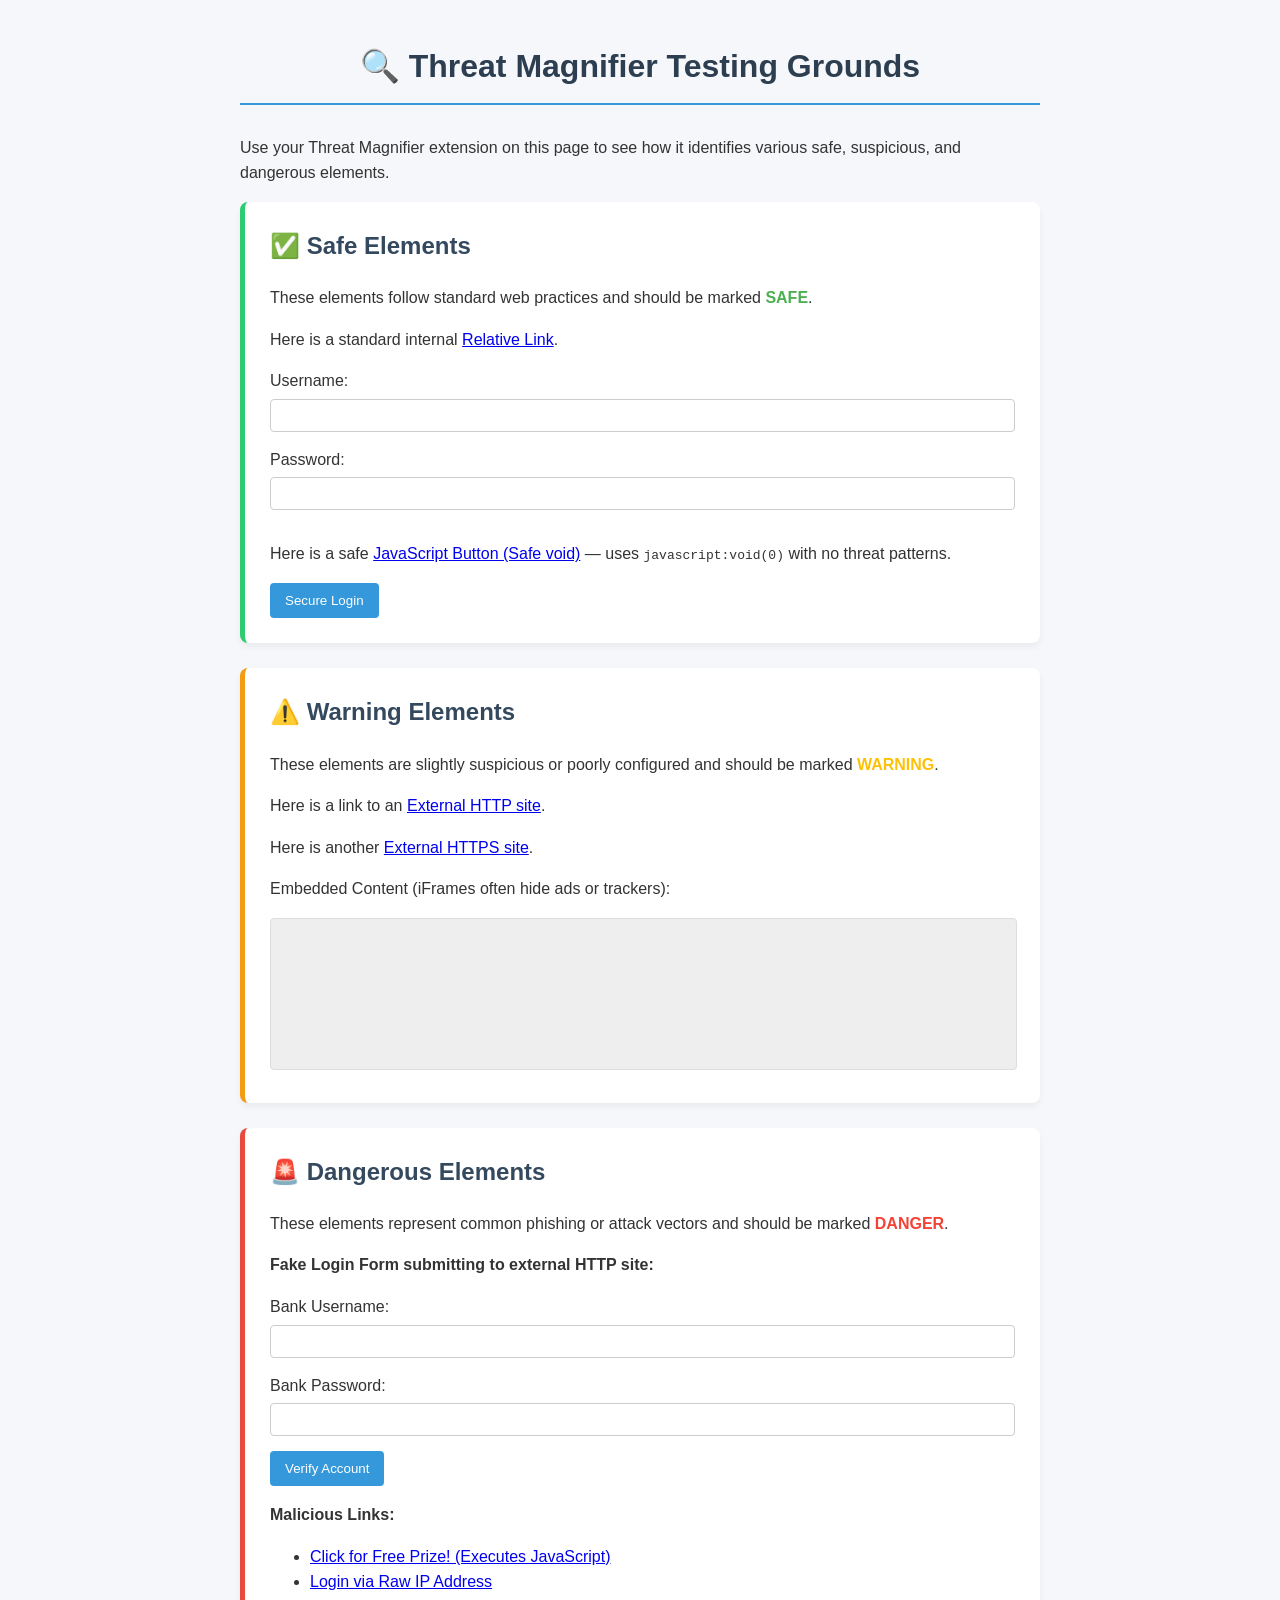
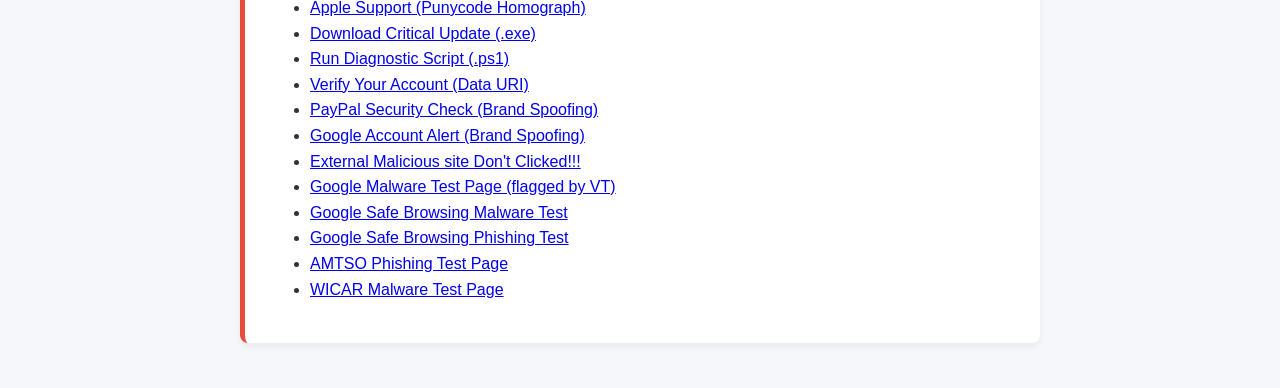
<file: threat-magnifier-test-site/index.html>
<!DOCTYPE html>
<html lang="en">

<head>
    <meta charset="UTF-8">
    <meta name="viewport" content="width=device-width, initial-scale=1.0">
    <title>Threat Magnifier Testing Grounds</title>
    <style>
        body {
            font-family: 'Segoe UI', Roboto, Helvetica, Arial, sans-serif;
            line-height: 1.6;
            color: #333;
            max-width: 800px;
            margin: 0 auto;
            padding: 20px;
            background-color: #f5f7fa;
        }

        h1 {
            color: #2c3e50;
            text-align: center;
            margin-bottom: 30px;
            border-bottom: 2px solid #3498db;
            padding-bottom: 10px;
        }

        .section {
            background: white;
            padding: 25px;
            margin-bottom: 25px;
            border-radius: 8px;
            box-shadow: 0 4px 6px rgba(0, 0, 0, 0.05);
        }

        h2 {
            color: #34495e;
            margin-top: 0;
        }

        .safe-demo {
            border-left: 5px solid #2ecc71;
        }

        .warning-demo {
            border-left: 5px solid #f39c12;
        }

        .danger-demo {
            border-left: 5px solid #e74c3c;
        }

        /* Some basic styling for elements within sections */
        input[type="text"],
        input[type="password"] {
            padding: 8px;
            margin: 5px 0 15px 0;
            border: 1px solid #ccc;
            border-radius: 4px;
            width: 100%;
            box-sizing: border-box;
        }

        button[type="submit"] {
            background-color: #3498db;
            color: white;
            padding: 10px 15px;
            border: none;
            border-radius: 4px;
            cursor: pointer;
        }

        button[type="submit"]:hover {
            background-color: #2980b9;
        }

        iframe {
            width: 100%;
            height: 150px;
            border: 1px solid #ddd;
            border-radius: 4px;
            background: #eee;
        }

        .hidden-link {
            display: none;
        }

        .invisible-link {
            visibility: hidden;
        }
    </style>
</head>

<body>

    <h1>🔍 Threat Magnifier Testing Grounds</h1>
    <p>Use your Threat Magnifier extension on this page to see how it identifies various safe, suspicious, and dangerous
        elements.</p>

    <!-- SECTION 1: SAFE ELEMENTS -->
    <div class="section safe-demo">
        <h2>✅ Safe Elements</h2>
        <p>These elements follow standard web practices and should be marked <strong
                style="color: #4CAF50;">SAFE</strong>.</p>

        <p>Here is a standard internal <a href="/about.html">Relative Link</a>.</p>

        <form action="/login" method="POST">
            <label for="safe-username">Username:</label>
            <input type="text" id="safe-username" name="username">

            <label for="safe-password">Password:</label>
            <input type="password" id="safe-password" name="password">
            <!-- for testing-->

            <p>Here is a safe <a href="javascript:void(0)" onclick="alert('I am a safe click handler!')">JavaScript
                    Button (Safe void)</a> — uses <code>javascript:void(0)</code> with no threat patterns.</p>

            <button type="submit">Secure Login</button>
        </form>
    </div>

    <!-- SECTION 2: WARNING ELEMENTS -->
    <div class="section warning-demo">
        <h2>⚠️ Warning Elements</h2>
        <p>These elements are slightly suspicious or poorly configured and should be marked <strong
                style="color: #FFC107;">WARNING</strong>.</p>

        <p>Here is a link to an <a href="http://example.com" target="_blank">External HTTP site</a>.</p>
        <p>Here is another <a href="https://example.org" target="_blank">External HTTPS site</a>.</p>


        <p>Embedded Content (iFrames often hide ads or trackers):</p>
        <iframe src="about:blank" title="Empty Test iFrame"></iframe>
    </div>

    <!-- SECTION 3: DANGEROUS ELEMENTS -->
    <div class="section danger-demo">
        <h2>🚨 Dangerous Elements</h2>
        <p>These elements represent common phishing or attack vectors and should be marked <strong
                style="color: #F44336;">DANGER</strong>.</p>

        <form action="http://evil-phishing-site.com/steal-data" method="POST">
            <p><strong>Fake Login Form submitting to external HTTP site:</strong></p>
            <label for="danger-username">Bank Username:</label>
            <input type="text" id="danger-username" name="userid">
            <label for="danger-password">Bank Password:</label>
            <input type="password" id="danger-password" name="pin">
            <button type="submit">Verify Account</button>
        </form>

        <p><strong>Malicious Links:</strong></p>
        <ul>
            <li><a href="javascript:alert('XSS Attack Execution!');">Click for Free Prize! (Executes JavaScript)</a>
            </li>
            <li><a href="http://192.168.1.100/login">Login via Raw IP Address</a></li>

            <li><a href="https://xn--pple-43d.com">Apple Support (Punycode Homograph)</a></li>

            <li><a href="https://example.com/update.exe">Download Critical Update (.exe)</a></li>

            <li><a href="https://example.com/script.ps1">Run Diagnostic Script (.ps1)</a></li>

            <li><a href="data:text/html,<h1>Fake Login</h1><input placeholder='Password'>">Verify Your Account (Data
                    URI)</a></li>

            <li><a href="https://paypal-secure.evil.net/login">PayPal Security Check (Brand Spoofing)</a></li>

            <li><a href="https://google-verify.phishing.com/alert">Google Account Alert (Brand Spoofing)</a></li>
            <li><a href="http://185.117.153.176/upload/_dispatch.php" target="_blank">External Malicious site Don't
                    Clicked!!!</a>
            </li>

            <!-- High community score malicious URLs on VirusTotal -->
            <li><a href="http://malware.testing.google.test/testing/malware/" target="_blank"
                    rel="noopener noreferrer">Google Malware Test Page (flagged by VT)</a></li>
            <li><a href="https://testsafebrowsing.appspot.com/s/malware.html" target="_blank"
                    rel="noopener noreferrer">Google Safe Browsing Malware Test</a></li>
            <li><a href="https://testsafebrowsing.appspot.com/s/phishing.html" target="_blank"
                    rel="noopener noreferrer">Google Safe Browsing Phishing Test</a></li>
            <li><a href="http://amtso.org/check-desktop-phishing-page/" target="_blank" rel="noopener noreferrer">AMTSO
                    Phishing Test Page</a></li>
            <li><a href="http://www.wicar.org/test-malware.html" target="_blank" rel="noopener noreferrer">WICAR Malware
                    Test Page</a></li>
        </ul>
    </div>

</body>

</html>
</file>
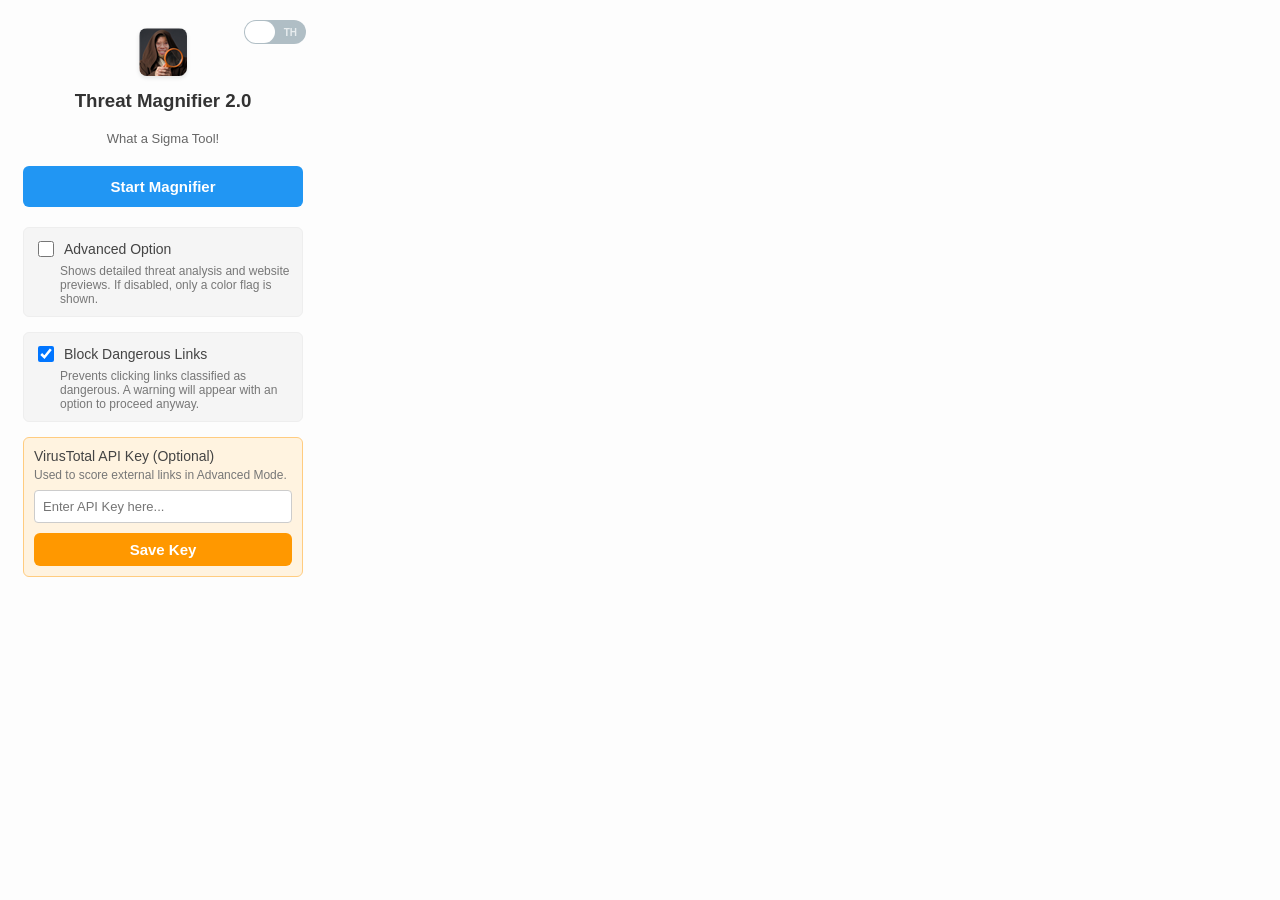
<file: threat-magnifier-extension/popup.html>
<!DOCTYPE html>
<html>

<head>
    <meta charset="UTF-8">
    <style>
        body {
            width: 280px;
            padding: 15px;
            font-family: 'Segoe UI', Tahoma, Geneva, Verdana, sans-serif;
            text-align: left;
            background: #fdfdfd;
            position: relative;
        }

        h3 {
            margin-top: 0;
            color: #333;
            text-align: center;
        }

        p.desc {
            font-size: 13px;
            color: #666;
            margin-bottom: 20px;
            text-align: center;
        }

        button {
            padding: 12px 20px;
            font-size: 15px;
            font-weight: bold;
            cursor: pointer;
            background: #2196F3;
            color: white;
            border: none;
            border-radius: 6px;
            transition: background 0.2s;
            width: 100%;
            margin-bottom: 20px;
        }

        button:hover {
            background: #1976D2;
        }

        button.active {
            background: #f44336;
        }

        button.active:hover {
            background: #d32f2f;
        }

        .option-group {
            margin-bottom: 15px;
            background: #f5f5f5;
            padding: 10px;
            border-radius: 6px;
            border: 1px solid #eee;
        }

        .api-key-group {
            margin-bottom: 15px;
            background: #fff3e0;
            padding: 10px;
            border-radius: 6px;
            border: 1px solid #ffcc80;
        }

        .api-input {
            width: 100%;
            padding: 8px;
            margin-top: 8px;
            border: 1px solid #ccc;
            border-radius: 4px;
            box-sizing: border-box;
            font-size: 13px;
        }

        .option-label {
            display: flex;
            align-items: center;
            font-size: 14px;
            font-weight: 500;
            cursor: pointer;
            color: #444;
        }

        .option-label input {
            margin-right: 10px;
            width: 16px;
            height: 16px;
        }

        .option-desc {
            font-size: 12px;
            color: #777;
            margin-top: 4px;
            margin-left: 26px;
        }

        .language-corner {
            position: absolute;
            top: 12px;
            right: 12px;
            display: flex;
            align-items: center;
            justify-content: center;
        }

        .language-switch {
            position: relative;
            display: inline-block;
            width: 62px;
            height: 24px;
        }

        .language-switch input {
            opacity: 0;
            width: 0;
            height: 0;
        }

        .language-slider {
            position: absolute;
            cursor: pointer;
            top: 0;
            left: 0;
            right: 0;
            bottom: 0;
            background-color: #b0bec5;
            transition: .2s;
            border-radius: 24px;
            color: #fff;
            font-size: 10px;
            font-weight: 700;
            overflow: hidden;
        }

        .language-slider:before {
            position: absolute;
            content: "";
            height: 22px;
            width: 30px;
            left: 1px;
            top: 1px;
            background-color: #fff;
            transition: .2s;
            border-radius: 14px;
            z-index: 3;
        }

        .switch-label-en,
        .switch-label-th {
            position: absolute;
            top: 50%;
            transform: translateY(-50%);
            z-index: 1;
            user-select: none;
            pointer-events: none;
        }

        .switch-label-en {
            left: 9px;
        }

        .switch-label-th {
            right: 9px;
            opacity: 0.7;
        }

        .language-switch input:checked+.language-slider {
            background-color: #90a4ae;
        }

        .language-switch input:checked+.language-slider:before {
            transform: translateX(30px);
        }

        .language-switch input:checked+.language-slider .switch-label-en {
            opacity: 0.7;
        }

        .language-switch input:checked+.language-slider .switch-label-th {
            opacity: 1;
        }
    </style>
</head>

<body>
    <div style="text-align: center; margin-bottom: 10px; margin-top: 5px;">
        <img src="icons/icon-48.png" alt="Logo"
            style="width: 48px; height: 48px; border-radius: 8px; box-shadow: 0 2px 4px rgba(0,0,0,0.1);">
    </div>
    <h3 id="titleText" style="margin-top: 5px;">Threat Magnifier 2.0</h3>
    <p class="desc" id="descText">What a Sigma Tool!</p>

    <button id="toggleBtn">Start Magnifier</button>

    <div class="language-corner">
        <label class="language-switch" for="languageToggle">
            <input type="checkbox" id="languageToggle">
            <span class="language-slider">
                <span class="switch-label-en">EN</span>
                <span class="switch-label-th">TH</span>
            </span>
        </label>
    </div>

    <div class="option-group">
        <label class="option-label">
            <input type="checkbox" id="advancedToggle">
            <span id="advancedLabel">Advanced Option</span>
        </label>
        <div class="option-desc" id="advancedDesc">Shows detailed threat analysis and website previews. If disabled,
            only a color flag is
            shown.</div>
    </div>

    <div class="option-group">
        <label class="option-label">
            <input type="checkbox" id="blockDangerToggle" checked>
            <span id="blockDangerLabel">Block Dangerous Links</span>
        </label>
        <div class="option-desc" id="blockDangerDesc">Prevents clicking links classified as dangerous. A warning will
            appear with an option
            to proceed anyway.</div>
    </div>

    <div class="api-key-group">
        <label class="option-label" for="vtApiKey" id="apiLabel">VirusTotal API Key (Optional)</label>
        <div class="option-desc" style="margin-left: 0;" id="apiDesc">Used to score external links in Advanced Mode.
        </div>
        <input type="password" id="vtApiKey" class="api-input" placeholder="Enter API Key here...">
        <button id="saveApiBtn" style="margin-top: 10px; margin-bottom: 0; padding: 8px; background: #FF9800;">Save
            Key</button>
    </div>

    <script src="i18n-utils.js"></script>
    <script src="popup.js"></script>
</body>

</html>
</file>
